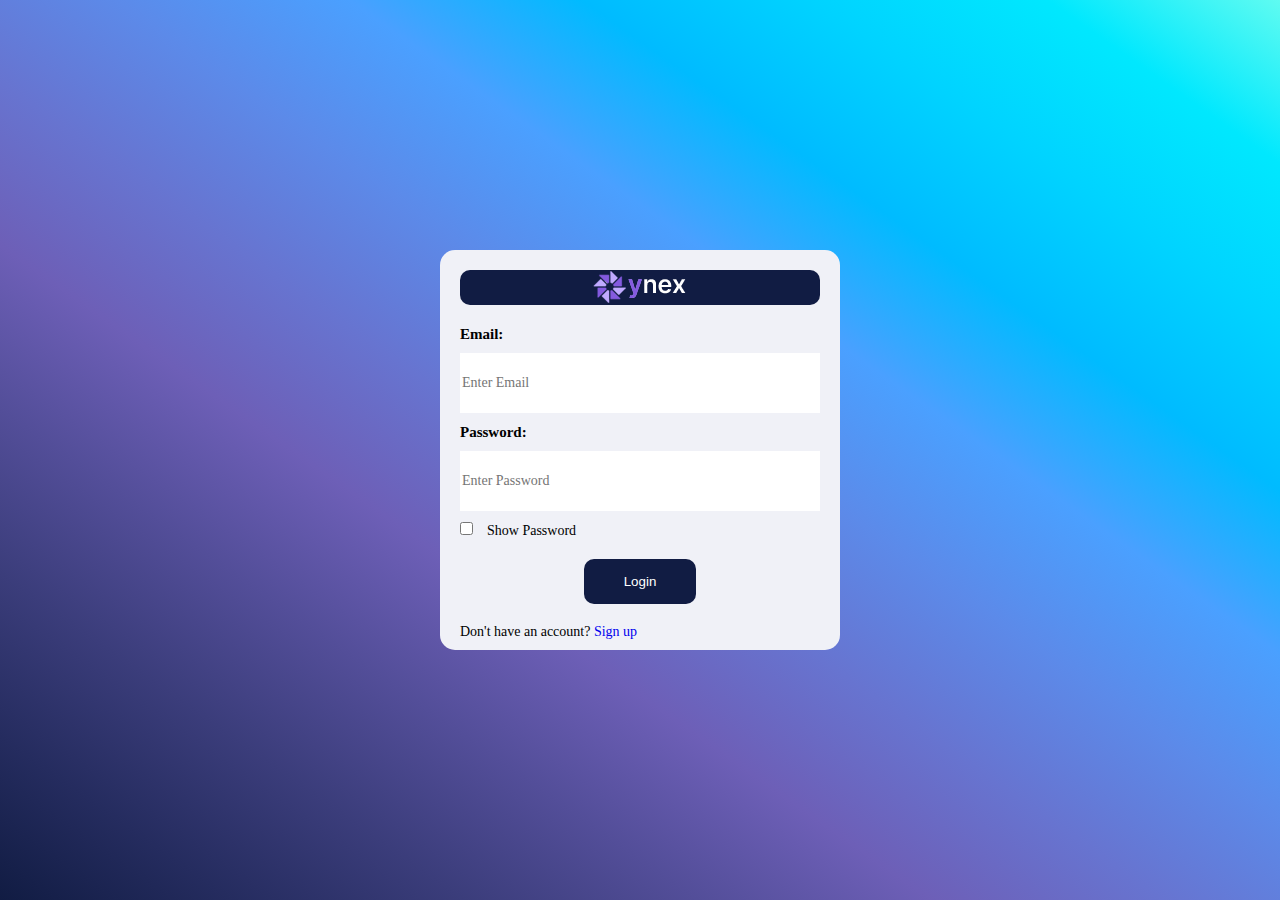
<file: pages/log-in.html>
<!DOCTYPE html>
<html lang="en">
<head>
    <meta charset="UTF-8">
    <meta name="viewport" content="width=device-width, initial-scale=1.0">
    <title>login</title>
    <link rel="icon" href="../image/logo/favicon.8afc32c8.ico">
    <link rel="stylesheet" href="../css/style.css" />
</head>
<body>
    <div class="from-wrap d-flex justify-center items-center">
        <div class="form-pos">
            <div class="logo-1 d-flex justify-center">
                <img src="../image/logo/desktop-dark.png" alt="logo">
            </div>
            <div class="form-contane">
                <form action="">
                    <label for="">Email:</label>
                    <div class="form-input">
                        <input type="text" placeholder="Enter Email">
                    </div>
                    <label for="">Password:</label>
                    <div class="form-input">
                        <input type="Password" placeholder="Enter Password">
                    </div>
                    <div class="chack-box">
                        <input type="checkbox" value="Show Password">
                        <span>Show Password</span>
                    </div>  
                    <div class="botton-con d-flex justify-center items-center">
                        <button type="submit">
                            <a href="../index.html">Login</a>
                        </button>
                    </div> 
                    <div class="signup">
                        <p>Don't have an account?
                             <a href="./signup.html">Sign up</a>
                        </p>
                    </div>
                </form>
            </div>
        </div>
    </div>
</body>
</html>
</file>
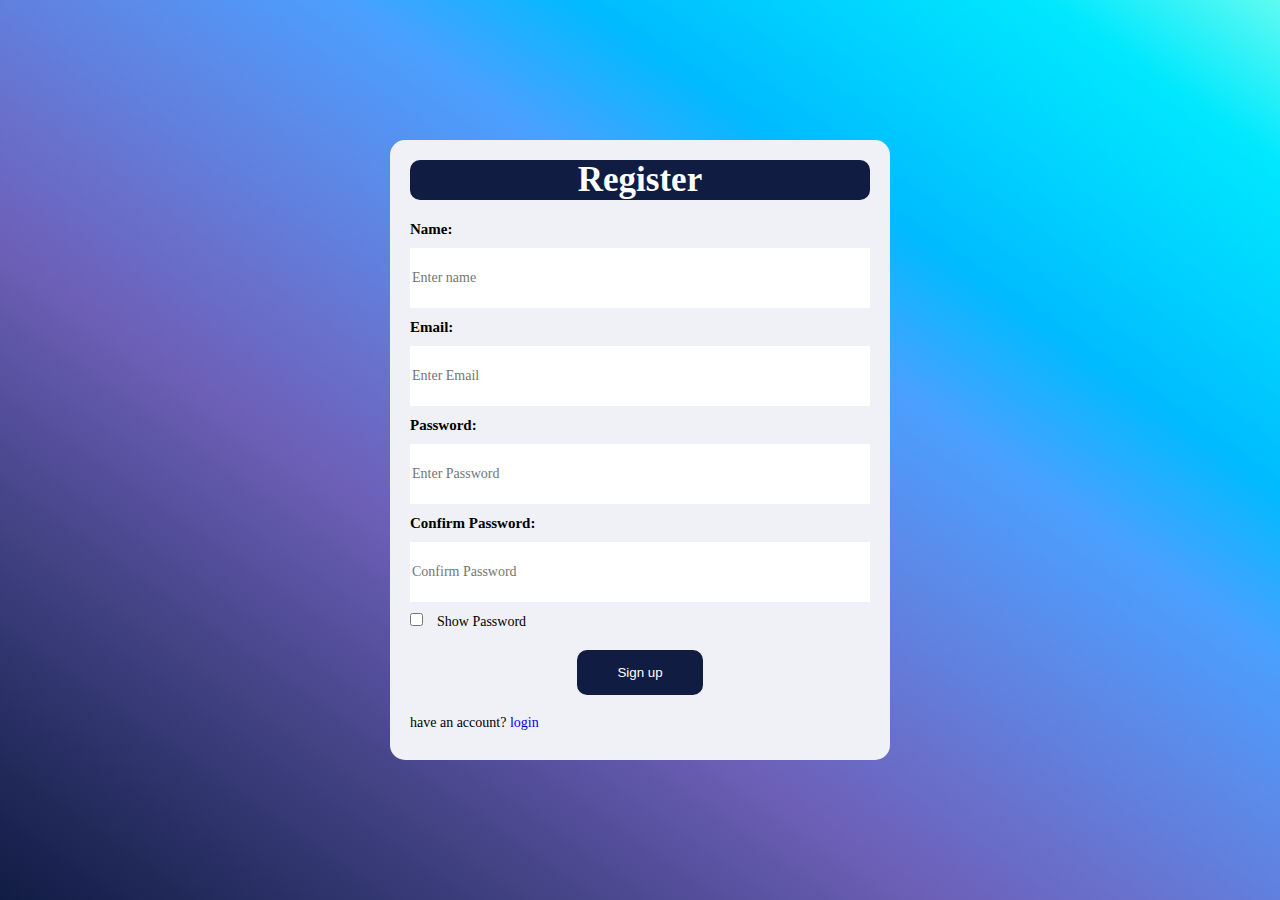
<file: pages/signup.html>
<!DOCTYPE html>
<html lang="en">
<head>
    <meta charset="UTF-8">
    <meta name="viewport" content="width=device-width, initial-scale=1.0">
    <title>sign up</title>
    <link rel="icon" href="../image/logo/favicon.8afc32c8.ico">
    <link rel="stylesheet" href="../css/style.css" />
</head>
</head>
<body>
    <div class="from-wrap d-flex justify-center items-center">
        <div class="form-pos-1">
            <div class="title d-flex justify-center">
                <h1>Register</h1>
            </div>
            <div class="form-contane">
                <form action="">
                    <label for="">Name:</label>
                    <div class="form-input">
                        <input type="text" placeholder="Enter name">
                    </div>
                    <label for="">Email:</label>
                    <div class="form-input">
                        <input type="text" placeholder="Enter Email">
                    </div>
                    <label for="">Password:</label>
                    <div class="form-input">
                        <input type="Password" placeholder="Enter Password">
                    </div>
                    <label for="">Confirm Password:</label>
                    <div class="form-input">
                        <input type="Password" placeholder="Confirm Password">
                    </div>
                    <div class="chack-box">
                        <input type="checkbox" value="Show Password">
                        <span>Show Password</span>
                    </div>  
                    <div class="botton-con d-flex justify-center items-center">
                        <button type="submit">
                            <a href="./log-in.html">Sign up</a>
                        </button>
                    </div> 
                    <div class="signup">
                        <p>have an account?
                             <a href="./log-in.html">login</a>
                        </p>
                    </div>
                </form>
            </div>
        </div>
    </div>
</body>
</html>
</file>
<file: css/style.css>
* {
  margin: 0;
  box-sizing: border-box;
  text-decoration: none;
}
:root {
  --primary-color: #111c43;
  --secondary-color: #9376e0;
  --side-color: rgb(163, 173, 225);
  --red-color: #eb4034;
  --pink-color: #dc94a0;
  --orange-rgb: rgb(255, 165, 5);
  --border-rgb-color: #e9edf6;
  --description-color: rgb(22, 133, 168);
  --aqua-color: #64c1f7;
  --description-rgb-color: rgb(98, 233, 255);
  --gutter-color: rgb(38, 191, 148);
  --gutter-rgb-color: rgb(101, 241, 195);
  --bg-color: #f0f1f7;
  --white-color: #fff;
  --black-color: #000;
  --title-color: #333335;
  --description-greycolor: #8c9097;
  --new-add-color: rgb(245, 184, 73);
  --new-add-rgb-color: rgb(255, 233, 124);
  --pro-color: #8920ad;
  --gutter-width: 250px;
  --gutter-height: 100vh;
  --gutter-header: 60px;
  --gutter-padding: 15px;
  --first-fonts: "Montserrat", "sans-serif";
  --seconde-fonts: "Inter", "sans-serif";
}
.d-flex {
  display: flex;
  flex-wrap: wrap;
}
.flex-wrap-no {
  flex-wrap: nowrap;
}
.justify-start {
  justify-content: start;
}
.justify-center {
  justify-content: center;
}
.justify-end {
  justify-content: end;
}
.justify-between {
  justify-content: space-between;
}
.justify-around {
  justify-content: space-around;
}
.justify-evenly {
  justify-content: space-evenly;
}
.items-start {
  align-items: flex-start;
}
.items-center {
  align-items: center;
}
.items-end {
  align-items: flex-end;
}
.container {
  width: 100%;
  padding-left: var(--gutter-padding);
  padding-right: var(--gutter-padding);
}
.row {
  display: flex;
  flex-wrap: wrap;
  margin-left: calc(-1 * var(--gutter-padding));
  margin-right: calc(-1 * var(--gutter-padding));
}

.w-1 {
  width: 8.33%;
}
.w-2 {
  width: 16.66%;
}
.w-3 {
  width: 25%;
}
.w-4 {
  width: 33.33%;
}
.w-5 {
  width: 41.66%;
}
.w-6 {
  width: 50%;
}
.w-7 {
  width: 58.33%;
}
.w-8 {
  width: 66.66%;
}
.w-9 {
  width: 75%;
}
.w-10 {
  width: 83.33%;
}
.w-11 {
  width: 91.66%;
}
.w-1 {
  width: 100%;
}
.w-1,
.w-2,
.w-3,
.w-4,
.w-5,
.w-6,
.w-7,
.w-8,
.w-9,
.w-10,
.w-11,
.w-12 {
  padding-left: var(--gutter-padding);
  padding-right: var(--gutter-padding);
}
.padding-0 {
  padding: 0;
}
ul,
ol {
  padding: 0;
  list-style: none;
}
.row-gap-10 {
  row-gap: 20px;
}

/* scroll */

::-webkit-scrollbar {
  width: 5px;
  scroll-behavior: smooth;
  height: 15px;
}

::-webkit-scrollbar-track {
  background: #d1e5ff;
}

::-webkit-scrollbar-thumb {
  background: linear-gradient(
    var(--secondary-color),
    var(--description-color),
    var(--gutter-color)
  );
  border-radius: 4px;
}

.side-header {
  width: var(--gutter-width);
  height: 100vh;
  position: fixed;
  top: 0;
  left: 0;
  background-color: var(--primary-color);
  transition: all 0.3s;
}
.side-header .logo {
  width: var(--gutter-width);
  height: var(--gutter-header);
  padding: 10px;
  border-right: 0.5px solid var(--border-rgb-color);
  border-bottom: 0.5px solid var(--border-rgb-color);
}
.side-header .Logoo.close {
  display: none;
}
.Fav {
  width: 30px;
  height: 30px;
  display: none;
}
.d-block {
  display: block;
}
/* .addmin-panel */
.addmin-panel .side-bar {
  width: var(--gutter-width);
  height: 100vh;
  position: fixed;
  top: var(--gutter-header);
  left: 0;
  background-color: var(--primary-color);
  padding-bottom: 250px;
  overflow-y: scroll;
  transition: all 0.3s;
}
.addmin-panel .side-bar h6 {
  font-size: 10px;
  font-family: var(--first-fonts);
  padding: 12px 25px;
  color: var(--side-color);
  font-weight: 600;
}
.addmin-panel .side-bar h6.close {
  display: none;
}
.addmin-panel .side-bar span {
  display: inline-block;
  font-size: 10px;
  font-family: var(--first-fonts);
  padding: 20px 30px;
  color: var(--side-color);
}
.side-menu {
  transition: all 0.3s;
}
.addmin-panel .side-menu nav a {
  font-size: 14px;
  color: var(--side-color);
  font-family: var(--first-fonts);
  padding: 12px 12px 12px 20px;
  margin: 3px 0;
}
.addmin-panel .side-menu nav a i {
  font-size: 16px;
  color: var(--side-color);
}
.addmin-panel .side-menu nav a h5 {
  font-size: 14px;
  color: var(--side-color);
}
.addmin-panel .side-menu nav a h5.close {
  display: none;
}
.addmin-panel .side-menu nav a h5 span {
  font-size: 8px;
  font-family: var(--first-fonts);
  display: inline-block;
  padding: 8px 10px;
  margin: 0 35px 0 8px;
  font-weight: 400;
  color: var(--orange-rgb);
  background-color: rgba(255, 165, 5, 0.2);
  border-radius: 10%;
}
.addmin-panel .side-menu nav a h5 .new {
  font-size: 8px;
  font-family: var(--first-fonts);
  padding: 8px 10px;
  margin: 0 75px 0 15px;
  font-weight: 400;
  color: var(--aqua-color);
  background-color: rgba(98, 233, 255, 0.2);
  border-radius: 10%;
}
.addmin-panel .side-menu nav a h5 .hot {
  font-size: 8px;
  font-family: var(--first-fonts);
  padding: 8px 10px;
  margin-left: 15px;
  margin-right: 70px;
  font-weight: 400;
  color: var(--red-color);
  background-color: rgba(235, 64, 52, 0.2);
  border-radius: 10%;
}
.addmin-panel .side-menu nav a h5 .green {
  font-size: 8px;
  font-family: var(--first-fonts);
  padding: 8px 10px;
  margin-left: 15px;
  margin-right: 80px;
  font-weight: 400;
  color: var(--gutter-color);
  background-color: rgba(101, 241, 195, 0.2);
  border-radius: 10%;
}
.addmin-panel .side-menu nav .list-items.active .arrow {
  transform: rotate(90deg);
}
.arrow i.close {
  display: none;
}
/* Authentication  */
.addmin-panel .side-menu nav a .authe {
  margin-right: 60px;
}

/* Error */
.addmin-panel .side-menu nav a .error {
  margin-right: 125px;
}

/* GENERAL */
.addmin-panel .side-menu nav a .ui {
  margin-right: 80px;
}

/* Utilities */
.addmin-panel .side-menu nav a .utilities {
  margin-right: 105px;
}

/* forms */
.addmin-panel .side-menu nav a .forms {
  margin-right: 120px;
}

/* advanced */
.addmin-panel .side-menu nav a .advanced {
  margin-right: 70px;
}

/* nested */
.addmin-panel .side-menu nav a .nested {
  margin-right: 60px;
}
/* Charts */
.addmin-panel .side-menu nav a .Charts {
  margin-right: 110px;
}

/* Maps */
.addmin-panel .side-menu nav a .Maps {
  margin-right: 120px;
}

/* Icons */
.addmin-panel .side-menu nav a .Icons {
  margin-right: 140px;
}

/* .dropdown */

.dropdown:hover {
  color: var(--white-color);
  background-color: rgba(163, 173, 225, 0.2);
  border-radius: 15px;
  width: 100%;
}
.dropdown-menu {
  display: none;
}
.dropdown-menu ul li {
  padding: 8px 20px;
}
.dropdown-menu ul li .drop-list i {
  font-size: 5px;
  margin-right: 10px;
}
.dropdown-menu ul li .drop-list span {
  font-family: var(--first-fonts);
  font-size: 13px;
  font-weight: 500;
  letter-spacing: 1px;
  padding: 0;
}
.dropdown-menu ul li:hover {
  color: var(--black-color);
  background-color: rgba(163, 173, 225, 0.2);
  border-radius: 15px;
  display: block;
  width: 100%;
}

/* .main-header */
.main-header {
  width: calc(100% - var(--gutter-width));
  height: var(--gutter-header);
  position: fixed;
  top: 0;
  left: 0;
  background-color: var(--primary-color);
  margin-left: var(--gutter-width);
  z-index: 55;
  transition: all 0.3s;
}
.main-header .menu-icon i {
  font-size: 20px;
  color: var(--side-color);
  padding: 10px;
}
.main-header .sarech-icon a i {
  color: var(--side-color);
  padding: 10px;
  font-size: 20px;
}
.main-header .flag-imag {
  padding: 10px;
}
.circle {
  height: var(--profile);
  width: var(--profile);
  aspect-ratio: 1/1;
  object-fit: cover;
  background-position: top center;
  border-radius: 50%;
  background-color: #000;
  overflow: hidden;
}
.main-header .circle img {
  width: 100%;
  aspect-ratio: 1;
}
.main-header .cart-shopping a i {
  padding: 10px;
  color: var(--side-color);
  font-size: 20px;
  padding: 10px;
}
.main-header .bell-icon a i {
  padding: 10px;
  color: var(--side-color);
  font-size: 20px;
  padding: 10px;
}
.main-header .boder-all a i {
  padding: 10px;
  color: var(--side-color);
  font-size: 20px;
  padding: 10px;
}
.main-header .full-screen a i {
  padding: 10px;
  color: var(--side-color);
  font-size: 20px;
  padding: 10px;
}
.main-header .profile {
  padding: 10px;
}
.main-header .profile .profile-content h6 {
  color: var(--side-color);
  font-size: 14px;
  font-family: var(--seconde-fonts);
  padding-left: 8px;
  font-weight: 600;
}
.main-header .profile .profile-content span {
  color: var(--side-color);
  font-size: 12px;
  font-family: var(--seconde-fonts);
  padding-left: 8px;
  font-weight: 600;
}
.main-header .setting a i {
  padding: 10px;
  color: var(--side-color);
  font-size: 20px;
  padding: 10px;
  transition: all 2s ease-in;
  animation: roted 2s linear infinite;
}

@keyframes roted {
  100% {
    transform: rotate(360deg);
  }
}
.menu-icon i:hover,
.sarech-icon a i:hover,
.cart-shopping a i:hover,
.bell-icon a i:hover,
.full-screen a i:hover,
.boder-all a i:hover,
.setting a i:hover {
  color: var(--white-color);
}
/* click-event */
.side-header.close {
  width: 80px;
}
.close .addmin-panel .side-bar {
  --gutter-width: 80px;
}
.side-header.close .main-header {
  margin-left: 80px;
}

.main-bar.close {
  margin-left: 80px;
}
/* .main-bar */
.main-bar {
  /* width: calc(100% - var(--gutter-width)); */
  margin-left: var(--gutter-width);
  margin-top: var(--gutter-header);
  background-color: var(--bg-color);
  transition: all 0.3s;
}
.main-bar .main-contane h3 {
  font-family: var(--seconde-fonts);
  font-size: 18px;
  font-weight: 600;
  color: var(--title-color);
  margin-top: 25px;
  padding-bottom: 5px;
}
.main-bar .main-contane p {
  font-family: var(--seconde-fonts);
  font-size: 13px;
  font-weight: 600;
  color: var(--description-color);
  margin-bottom: 25px;
}
.main-bar .right-contane .filter {
  background-color: var(--secondary-color);
  font-size: 15px;
  padding: 12px 20px;
  border-radius: 8px;
  color: var(--white-color);
  font-family: var(--seconde-fonts);
  font-weight: 600;
  margin-left: 15px;
  color: var(--white-color);
}
.main-bar .right-contane .Export {
  background: transparent;
  border: 2px solid var(--aqua-color);
  font-size: 15px;
  padding: 12px 20px;
  border-radius: 8px;
  color: var(--aqua-color);
  font-family: var(--seconde-fonts);
  font-weight: 600;
  color: var(--aqua-color);
  margin-right: 15px;
  transition: all 0.5s ease;
}
.main-bar .right-contane .Export:hover {
  background-color: var(--aqua-color);
  color: var(--white-color);
}
.main-bar .box-you .targets {
  background-color: var(--secondary-color);
  border-radius: 15px;
  padding: 30px;
}
.main-bar .box-you .targets h4 {
  font-family: var(--seconde-fonts);
  font-size: 18px;
  line-height: 1.4;
  font-weight: 600;
  color: var(--white-color);
  margin-bottom: 10px;
}
.main-bar .box-you .targets p {
  font-family: var(--seconde-fonts);
  font-size: 12px;
  line-height: 1.6;
  font-weight: 600;
  color: var(--border-rgb-color);
}
.main-bar .box-you .targets p span {
  color: var(--orange-rgb);
}
.main-bar .box-you .targets a {
  color: var(--white-color);
  font-size: 13px;
  font-weight: 600;
  text-decoration: underline;
  display: inline-block;
  margin-top: 5px;
}
.main-bar .box-you .circal {
  width: 80px;
  height: 80px;
  border-radius: 50%;
  border: 5px solid var(--bg-color);
  border-top-color: var(--description-greycolor);
  border-right-color: var(--description-greycolor);
  font-size: 16px;
  color: var(--white-color);
  display: flex;
  justify-content: center;
  align-items: center;
}
.main-bar .box-you .Totel {
  background-color: var(--white-color);
  border-radius: 15px;
  padding: 20px;
}
.main-bar .box-you .Totel .circal-icon {
  width: 40px;
  height: 40px;
  background-color: var(--secondary-color);
  border-radius: 50%;
  text-align: center;
  line-height: 40px;
  color: var(--white-color);
}
.main-bar .box-you .Totel .user-contane h5 {
  font-family: var(--seconde-fonts);
  font-size: 13px;
  font-weight: 600;
  color: var(--description-greycolor);
}
.main-bar .box-you .Totel .user-contane span {
  font-family: var(--seconde-fonts);
  font-size: 24px;
  font-weight: 600;
  color: var(--black-color);
  margin-bottom: 8px;
  line-height: 1.8;
  display: inline-block;
}
.main-bar .box-you .Totel .profit-arrow i {
  color: var(--secondary-color);
  font-size: 50px;
  padding-left: 30px;
}
.main-bar .box-you .Totel .profit-arrow-2 i {
  color: var(--description-rgb-color);
  font-size: 50px;
  padding-left: 30px;
}
.main-bar .box-you .Totel .profit-arrow-3 i {
  color: var(--gutter-color);
  font-size: 50px;
  padding-left: 30px;
}
.main-bar .box-you .Totel .profit-arrow-4 i {
  color: var(--new-add-color);
  font-size: 50px;
  padding-left: 30px;
}
.main-bar .box-you .buttom-contane .viwe a {
  color: var(--secondary-color);
  font-size: 13px;
  font-family: var(--seconde-fonts);
}
.main-bar .box-you .buttom-contane .month span {
  color: var(--gutter-color);
  font-size: 13px;
  font-family: var(--seconde-fonts);
  margin-left: 100px;
}
.main-bar .box-you .buttom-contane .month p {
  color: var(--description-greycolor);
  font-size: 11px;
  font-family: var(--seconde-fonts);
  margin-left: 90px;
}

/*  Total Revenue */
.main-bar .box-you .Totel .circal-icon-2 {
  width: 40px;
  height: 40px;
  background-color: var(--description-rgb-color);
  border-radius: 50%;
  text-align: center;
  line-height: 40px;
  color: var(--white-color);
}
.main-bar .box-you .buttom-contane .viwe-2 a {
  color: var(--description-rgb-color);
  font-size: 13px;
  font-family: var(--seconde-fonts);
}
.main-bar .box-you .buttom-contane .month-2 span {
  color: var(--gutter-color);
  font-size: 13px;
  font-family: var(--seconde-fonts);
  margin-left: 100px;
}
.main-bar .box-you .buttom-contane .month-2 p {
  color: var(--description-greycolor);
  font-size: 11px;
  font-family: var(--seconde-fonts);
  margin-left: 90px;
}

/* Leads By Source */
.main-bar .box-you .Totel .leads i {
  font-size: 15px;
  color: var(--secondary-color);
  margin-right: 5px;
}
.main-bar .box-you .Totel .leads h5 {
  font-family: var(--seconde-fonts);
  font-size: 15px;
  font-weight: 700;
  color: var(--title-color);
}
.main-bar .box-you .Totel .downs-arrow {
  width: 30px;
  height: 30px;
  background-color: var(--bg-color);
  border-radius: 10%;
  text-align: center;
  line-height: 30px;
}
.main-bar .box-you .Totel .bar-totel {
  padding-bottom: 10px;
  margin-bottom: 10px;
  border-bottom: 0.5px solid var(--description-greycolor);
}

/* profit-chart */
.main-bar .box-you .Totel-1 {
  background-color: var(--white-color);
  border-radius: 15px;
  padding: 20px;
  margin-top: 25px;
}
.main-bar .box-you .Totel-1 .profit i {
  font-size: 15px;
  color: var(--secondary-color);
  margin-right: 5px;
}
.main-bar .box-you .Totel-1 .profit h5 {
  font-family: var(--seconde-fonts);
  font-size: 15px;
  font-weight: 700;
  color: var(--title-color);
}
.main-bar .box-you .Totel-1 .bar-totel {
  padding-bottom: 10px;
  margin-bottom: 10px;
  border-bottom: 0.5px solid var(--description-greycolor);
}
.main-bar .box-you .Totel-1 .downs-arrow-2 a {
  color: var(--description-greycolor);
  font-size: 11px;
  font-family: var(--seconde-fonts);
  margin-left: 30px;
}

/* Conversion Ratio */
.main-bar .box-you .Totel .circal-icon-3 {
  width: 40px;
  height: 40px;
  background-color: var(--gutter-color);
  border-radius: 50%;
  text-align: center;
  line-height: 40px;
  color: var(--white-color);
}
.main-bar .box-you .buttom-contane .viwe-3 a {
  color: var(--gutter-color);
  font-size: 13px;
  font-family: var(--seconde-fonts);
}
.main-bar .box-you .buttom-contane .month-3 span {
  color: var(--red-color);
  font-size: 13px;
  font-family: var(--seconde-fonts);
  margin-left: 90px;
}
.main-bar .box-you .buttom-contane .month-3 p {
  color: var(--description-greycolor);
  font-size: 11px;
  font-family: var(--seconde-fonts);
  margin-left: 80px;
}
/* Total Deals */
.main-bar .box-you .Totel .circal-icon-4 {
  width: 40px;
  height: 40px;
  background-color: var(--new-add-color);
  border-radius: 50%;
  text-align: center;
  line-height: 40px;
  color: var(--white-color);
}
.main-bar .box-you .buttom-contane .viwe-4 a {
  color: var(--new-add-color);
  font-size: 13px;
  font-family: var(--seconde-fonts);
}

/* Top Deals */
.main-bar .box-you .Totel-2 {
  background-color: var(--white-color);
  border-radius: 15px;
  padding: 20px;
  margin-top: 25px;
}
.main-bar .box-you .Totel-2 .leads i {
  font-size: 15px;
  color: var(--secondary-color);
  margin-right: 5px;
}
.main-bar .box-you .Totel-2 .leads h5 {
  font-family: var(--seconde-fonts);
  font-size: 15px;
  font-weight: 700;
  color: var(--title-color);
}
.main-bar .box-you .Totel-2 .downs-arrow {
  width: 30px;
  height: 30px;
  background-color: var(--bg-color);
  border-radius: 10%;
  text-align: center;
  line-height: 30px;
}
.main-bar .box-you .Totel-2 .bar-totel {
  padding-bottom: 10px;
  margin-bottom: 10px;
  border-bottom: 0.5px solid var(--description-greycolor);
}
.main-bar .circle {
  width: 28px;
  height: 28px;
  object-fit: cover;
  background-position: top center;
  border-radius: 50%;
  background-color: #000;
  overflow: hidden;
  margin-right: 5px;
}
.main-bar .circle img {
  width: 100%;
  aspect-ratio: 1;
}
.main-bar .top-deals {
  margin-bottom: 10px;
}
.main-bar .top-deals .user-name h6 {
  font-size: 13px;
  font-family: var(--seconde-fonts);
  font-weight: 600;
  color: var(--title-color);
}
.main-bar .top-deals .user-name p {
  font-size: 12px;
  font-family: var(--seconde-fonts);
  font-weight: 600;
  color: var(--description-greycolor);
}
.main-bar .top-deals .scorse span {
  font-size: 15px;
  font-family: var(--seconde-fonts);
  font-weight: 600;
  color: var(--title-color);
  margin-left: 35px;
}

/* Profit Earned */
.main-bar .box-you .revenu {
  background-color: var(--white-color);
  border-radius: 15px;
  margin-top: 20px;
  padding: 20px;
}
.main-bar .box-you .revenu .profit i {
  font-size: 15px;
  color: var(--secondary-color);
  margin-right: 5px;
}
.main-bar .box-you .revenu .profit h5 {
  font-family: var(--seconde-fonts);
  font-size: 15px;
  font-weight: 700;
  color: var(--title-color);
}
.main-bar .box-you .revenu .bar-totel {
  padding-bottom: 10px;
  margin-bottom: 10px;
  border-bottom: 0.5px solid var(--description-greycolor);
}
.main-bar .box-you .revenu .downs-arrow-2 a {
  color: var(--description-greycolor);
  font-size: 11px;
  font-family: var(--seconde-fonts);
  margin-left: 160px;
}

.main-bar .box-you .status span {
  font-size: 24px;
  font-family: var(--seconde-fonts);
  font-weight: 600;
}
.main-bar .box-you .status h5 {
  font-size: 13px;
  font-family: var(--seconde-fonts);
}
.main-bar .box-you .status .green {
  padding: 8px 8px;
  font-size: 10px;
  font-family: var(--first-fonts);
  font-weight: 400;
  color: var(--gutter-color);
  background-color: rgba(101, 241, 195, 0.2);
  border-radius: 10%;
  margin-left: 3px;
}
.main-bar .box-you .status p {
  font-size: 13px;
  font-family: var(--seconde-fonts);
  margin-left: 5px;
  color: var(--description-greycolor);
}
.main-bar .box-you .lines-box {
  padding-top: 20px;
}
.main-bar .box-you .lines-box .color-1 {
  width: 60px;
  height: 5px;
  background-color: var(--secondary-color);
}
.main-bar .box-you .lines-box .color-2 {
  width: 60px;
  height: 5px;
  background-color: var(--description-color);
}
.main-bar .box-you .lines-box .color-3 {
  width: 60px;
  height: 5px;
  background-color: var(--orange-rgb);
}
.main-bar .box-you .lines-box .color-4 {
  width: 60px;
  height: 5px;
  background-color: var(--gutter-color);
}
.main-bar .box-you .lines-data {
  padding-top: 30px;
}
.main-bar .box-you .lines-data .color-dots-1 {
  list-style: disc;
  margin-left: 20px;
  margin-bottom: 10px;
  font-size: 25px;
  color: var(--secondary-color);
}
.main-bar .box-you .lines-data .color-dots-2 {
  list-style: disc;
  margin-left: 20px;
  margin-bottom: 10px;
  font-size: 25px;
  color: var(--description-color);
}
.main-bar .box-you .lines-data .color-dots-3 {
  list-style: disc;
  margin-left: 20px;
  margin-bottom: 10px;
  font-size: 25px;
  color: var(--orange-rgb);
}
.main-bar .box-you .lines-data .color-dots-4 {
  list-style: disc;
  margin-left: 20px;
  margin-bottom: 10px;
  font-size: 25px;
  color: var(--gutter-color);
}
.main-bar .box-you .lines-data li .first-dost p {
  font-family: var(--seconde-fonts);
  font-size: 13px;
  color: var(--title-color);
}
.main-bar .box-you .lines-data li .first-dost span {
  font-family: var(--seconde-fonts);
  font-size: 13px;
  color: var(--description-greycolor);
  padding-left: 60px;
}

/* Recent Activit */
.main-bar .box-you .recent-part .Totel-1 .recent-contan .recent-contane {
  padding-bottom: 20px;
}
.main-bar
  .box-you
  .recent-part
  .Totel-1
  .recent-contan
  .recent-contane
  .dots-i
  i {
  color: var(--secondary-color);
  font-size: 10px;
}
.main-bar
  .box-you
  .recent-part
  .Totel-1
  .recent-contan
  .recent-contane
  .center-conten
  h5 {
  color: var(--title-color);
  font-size: 13px;
  font-family: var(--seconde-fonts);
  font-weight: 600;
  line-height: 1.4;
}
.main-bar
  .box-you
  .recent-part
  .Totel-1
  .recent-contan
  .recent-contane
  .center-conten
  span {
  color: var(--secondary-color);
  font-size: 13px;
  font-family: var(--seconde-fonts);
  font-weight: 600;
}
.main-bar
  .box-you
  .recent-part
  .Totel-1
  .recent-contan
  .recent-contane
  .end-contan
  span {
  color: var(--description-greycolor);
  font-size: 11px;
  font-family: var(--seconde-fonts);
  margin-left: 5px;
}
.main-bar
  .box-you
  .recent-part
  .Totel-1
  .recent-contan
  .recent-contane
  .dots-i-2
  i {
  color: var(--aqua-color);
  font-size: 10px;
}
.main-bar
  .box-you
  .recent-part
  .Totel-1
  .recent-contan
  .recent-contane
  .center-conten-2
  h5 {
  color: var(--title-color);
  font-size: 13px;
  font-family: var(--seconde-fonts);
  font-weight: 400;
  line-height: 1.4;
}
.main-bar
  .box-you
  .recent-part
  .Totel-1
  .recent-contan
  .recent-contane
  .center-conten-2
  span {
  color: var(--title-color);
  font-size: 13px;
  font-family: var(--seconde-fonts);
  font-weight: 600;
}
.main-bar
  .box-you
  .recent-part
  .Totel-1
  .recent-contan
  .recent-contane
  .center-conten-2
  p {
  color: var(--description-greycolor);
  font-size: 12px;
  font-family: var(--seconde-fonts);
  font-weight: 400;
}
.main-bar
  .box-you
  .recent-part
  .Totel-1
  .recent-contan
  .recent-contane
  .dots-i-3
  i {
  color: var(--gutter-color);
  font-size: 10px;
}
.main-bar
  .box-you
  .recent-part
  .Totel-1
  .recent-contan
  .recent-contane
  .center-conten-3
  h5 {
  color: var(--title-color);
  font-size: 13px;
  font-family: var(--seconde-fonts);
  font-weight: 400;
}
.main-bar
  .box-you
  .recent-part
  .Totel-1
  .recent-contan
  .recent-contane
  .center-conten-3
  .new {
  color: var(--gutter-color);
  padding: 3px 3px;
  border-radius: 8%;
  font-size: 13px;
  font-family: var(--seconde-fonts);
}
.main-bar
  .box-you
  .recent-part
  .Totel-1
  .recent-contan
  .recent-contane
  .center-conten-3
  p {
  color: var(--description-greycolor);
  font-size: 12px;
  font-family: var(--seconde-fonts);
}
.main-bar
  .box-you
  .recent-part
  .Totel-1
  .recent-contan
  .recent-contane
  .center-conten-3
  h5
  .plus
  i {
  width: 20px;
  height: 20px;
  border-radius: 50%;
  color: var(--secondary-color);
  background-color: rgba(147, 118, 224, 0.2);
  font-size: 12px;
  font-family: var(--seconde-fonts);
  text-align: center;
  line-height: 20px;
  margin-left: 5px;
}
.main-bar
  .box-you
  .recent-part
  .Totel-1
  .recent-contan
  .recent-contane
  .center-conten-3
  .gurrere {
  color: var(--pink-color);
  background-color: rgba(182, 142, 175, 0.3);
  padding: 3px 3px;
  border-radius: 8%;
  font-size: 10px;
  font-family: var(--seconde-fonts);
  font-weight: 400;
}
.main-bar
  .box-you
  .recent-part
  .Totel-1
  .recent-contan
  .recent-contane
  .dots-i-4
  i {
  color: var(--orange-rgb);
  font-size: 10px;
}
.main-bar
  .box-you
  .recent-part
  .Totel-1
  .recent-contan
  .recent-contane
  .center-conten-3
  h5 {
  color: var(--title-color);
  font-size: 13px;
  font-family: var(--seconde-fonts);
  font-weight: 400;
  line-height: 1.4;
}
.main-bar
  .box-you
  .recent-part
  .Totel-1
  .recent-contan
  .recent-contane
  .center-conten-3
  .robert {
  color: var(--aqua-color);
  padding: 3px 3px;
  border-radius: 8%;
  font-size: 13px;
  font-family: var(--seconde-fonts);
  font-weight: 600;
}
.main-bar
  .box-you
  .recent-part
  .Totel-1
  .recent-contan
  .recent-contane
  .dots-i-5
  i {
  color: var(--aqua-color);
  font-size: 10px;
}
.main-bar
  .box-you
  .recent-part
  .Totel-1
  .recent-contan
  .recent-contane
  .center-conten-3
  i {
  color: var(--gutter-color);
}
.main-bar
  .box-you
  .recent-part
  .Totel-1
  .recent-contan
  .recent-contane
  .dots-i-6
  i {
  color: var(--black-color);
  font-size: 10px;
}
.main-bar
  .box-you
  .recent-part
  .Totel-1
  .recent-contan
  .recent-contane
  .dots-i-7
  i {
  color: var(--pro-color);
  font-size: 10px;
}
.main-bar
  .box-you
  .recent-part
  .Totel-1
  .recent-contan
  .recent-contane
  .center-conten-3
  .ai {
  color: var(--pro-color);
  text-decoration: underline;
  padding: 3px 3px;
  border-radius: 8%;
  font-size: 13px;
  font-family: var(--seconde-fonts);
  font-weight: 600;
}
/* calendar */
.main-bar .box-you .Totel-1 .downs-arrow-3 a {
  color: var(--description-greycolor);
  font-size: 11px;
  font-family: var(--seconde-fonts);
  margin-left: 220px;
}
.main-bar .box-you .last-contan {
  margin-top: 30px;
}

/* log-in form */

.from-wrap {
  width: 100%;
  height: 100vh;
  background-image: linear-gradient(
    to right top,
    #111c43,
    #252c5f,
    #3b3d7b,
    #534e99,
    #6d5fb7,
    #6774d0,
    #5c8ae9,
    #4aa0ff,
    #00bbff,
    #00d3ff,
    #00e8fe,
    #5ffbf1
  );
}
.form-pos {
  width: 400px;
  height: 400px;
  background-color: var(--bg-color);
  border-radius: 15px;
  padding: 20px;
}
.logo-1 {
  width: 100%;
  background-color: var(--primary-color);
  border-radius: 10px;
}
.form-contane {
  padding: 20px 0;
}
.form-contane label {
  font-size: 15px;
  font-weight: 600;
  font-family: var(--first-fonts);
}
.form-contane .form-input {
  padding: 10px 0;
}
.form-input input {
  width: 100%;
  height: 60px;
  border: none;
  outline: none;
  font-size: 14px;
  font-family: var(--first-fonts);
}
input::placeholder {
  font-size: 14px;
  font-family: var(--first-fonts);
}
.chack-box span {
  font-size: 14px;
  font-family: var(--first-fonts);
  padding-left: 10px;
}
.botton-con {
  margin-top: 20px;
}
.botton-con button {
  padding: 15px 40px;
  background-color: var(--primary-color);
  border-radius: 10px;
  outline: none;
  border: none;
}
.botton-con button a {
  color: var(--white-color);
}
.signup {
  padding-top: 20px;
}
.signup p {
  font-size: 14px;
  font-family: var(--first-fonts);
}

/* sing up */

.form-pos-1 {
  width: 500px;
  height: 620px;
  background-color: var(--bg-color);
  border-radius: 15px;
  padding: 20px;
}
.title {
  width: 100%;
  background-color: var(--primary-color);
  border-radius: 10px;
}
.title h1 {
  font-size: 35px;
  font-family: var(--first-fonts);
  color: var(--white-color);
}

.main-bar.close {
  margin-left: 80px;
}
.main-header.close {
  margin-left: 80px;
  width: 96%;
}
</file>
